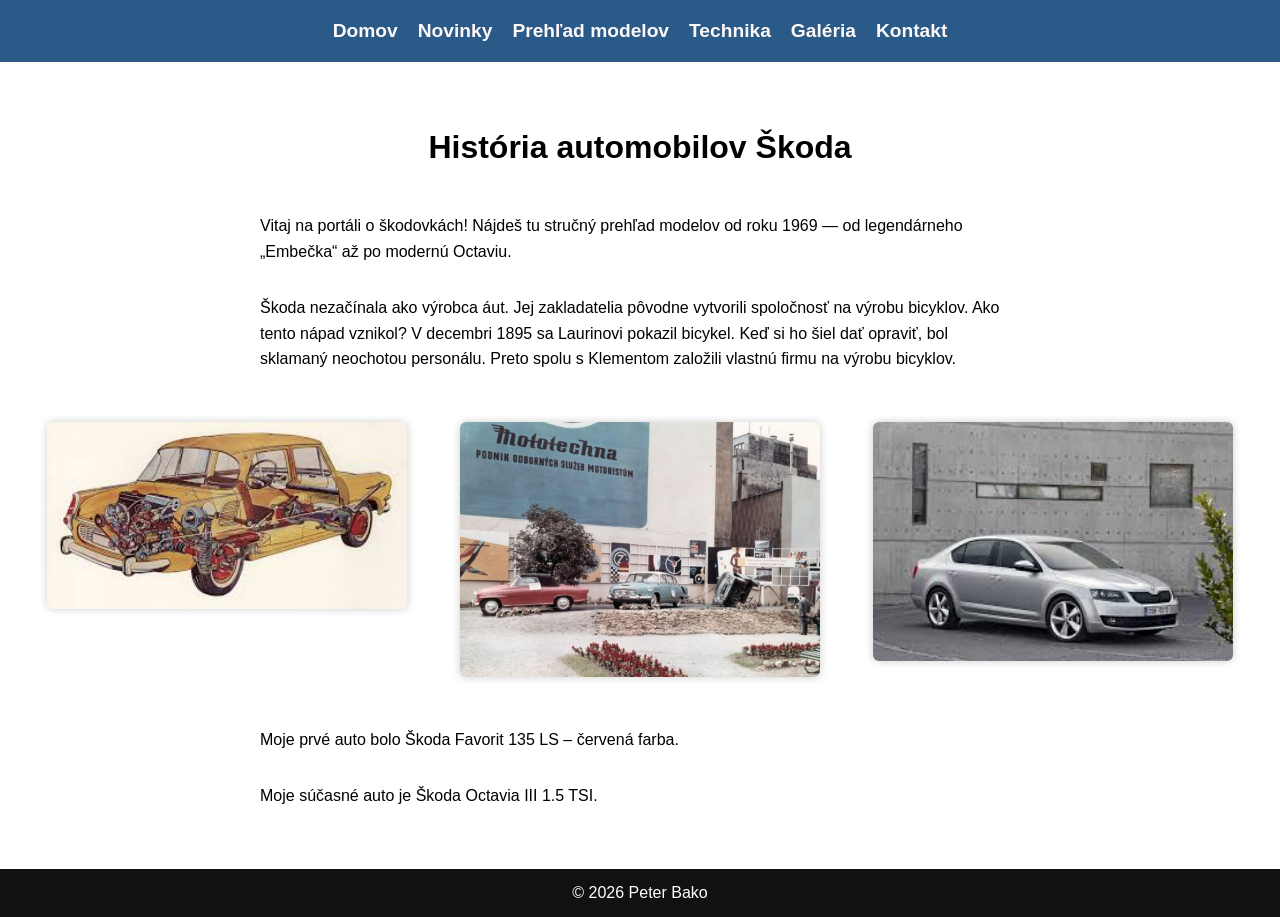
<file: index.html>
<!DOCTYPE html>
<html lang="sk">
<head>
    <meta charset="UTF-8">
    <title>Historia automobilov Skoda</title>
    <link rel="stylesheet" href="css/style.css">
    <meta name="description" content="Historia automobilov Skoda">
    <meta name="author" content="Peter Bako">
    <meta name="keywords" content="skoda, historia skodoviek">
    <meta name="viewport" content="width=device-width, initial-scale=1.0">

</head>

<body>

<nav>
    <a href="index.html">Domov</a>
    <a href="novinky.html">Novinky</a>
    <a href="models.html">Prehľad modelov</a>
    <a href="technika.html">Technika</a>
    <a href="galeria.html">Galéria</a>
    <a href="kontakt.html">Kontakt</a>
</nav>

<main class="main">
    <section class="uvod_text">
        <h1>História automobilov Škoda</h1>

        <p>
            Vitaj na portáli o škodovkách! Nájdeš tu stručný prehľad modelov od roku 1969 —
            od legendárneho „Embečka“ až po modernú Octaviu.
        </p>

        <br>

        <p>
            Škoda nezačínala ako výrobca áut. Jej zakladatelia pôvodne vytvorili spoločnosť na výrobu bicyklov.
            Ako tento nápad vznikol? V decembri 1895 sa Laurinovi pokazil bicykel. Keď si ho šiel dať opraviť,
            bol sklamaný neochotou personálu. Preto spolu s Klementom založili vlastnú firmu na výrobu bicyklov.
        </p>
    </section>

    <section class="galerka_uvod">
        <img src="image/embecko.jpg" alt="Škoda 100 0- Embečko">
        <img src="image/mototechna.jpg" alt="Mototechna - historická predajňa">
        <img src="image/octavia-silver3.jpg" alt="Škoda Octavia III strieborná">
    </section>

    <section class="uvod_text">
        <p>Moje prvé auto bolo Škoda Favorit 135 LS – červená farba.</p>
        <br>
        <p>Moje súčasné auto je Škoda Octavia III 1.5 TSI.</p>
    </section>
</main>

<footer>
    <p>&copy; 2026 Peter Bako</p>
</footer>

</body>
</html>
</file>
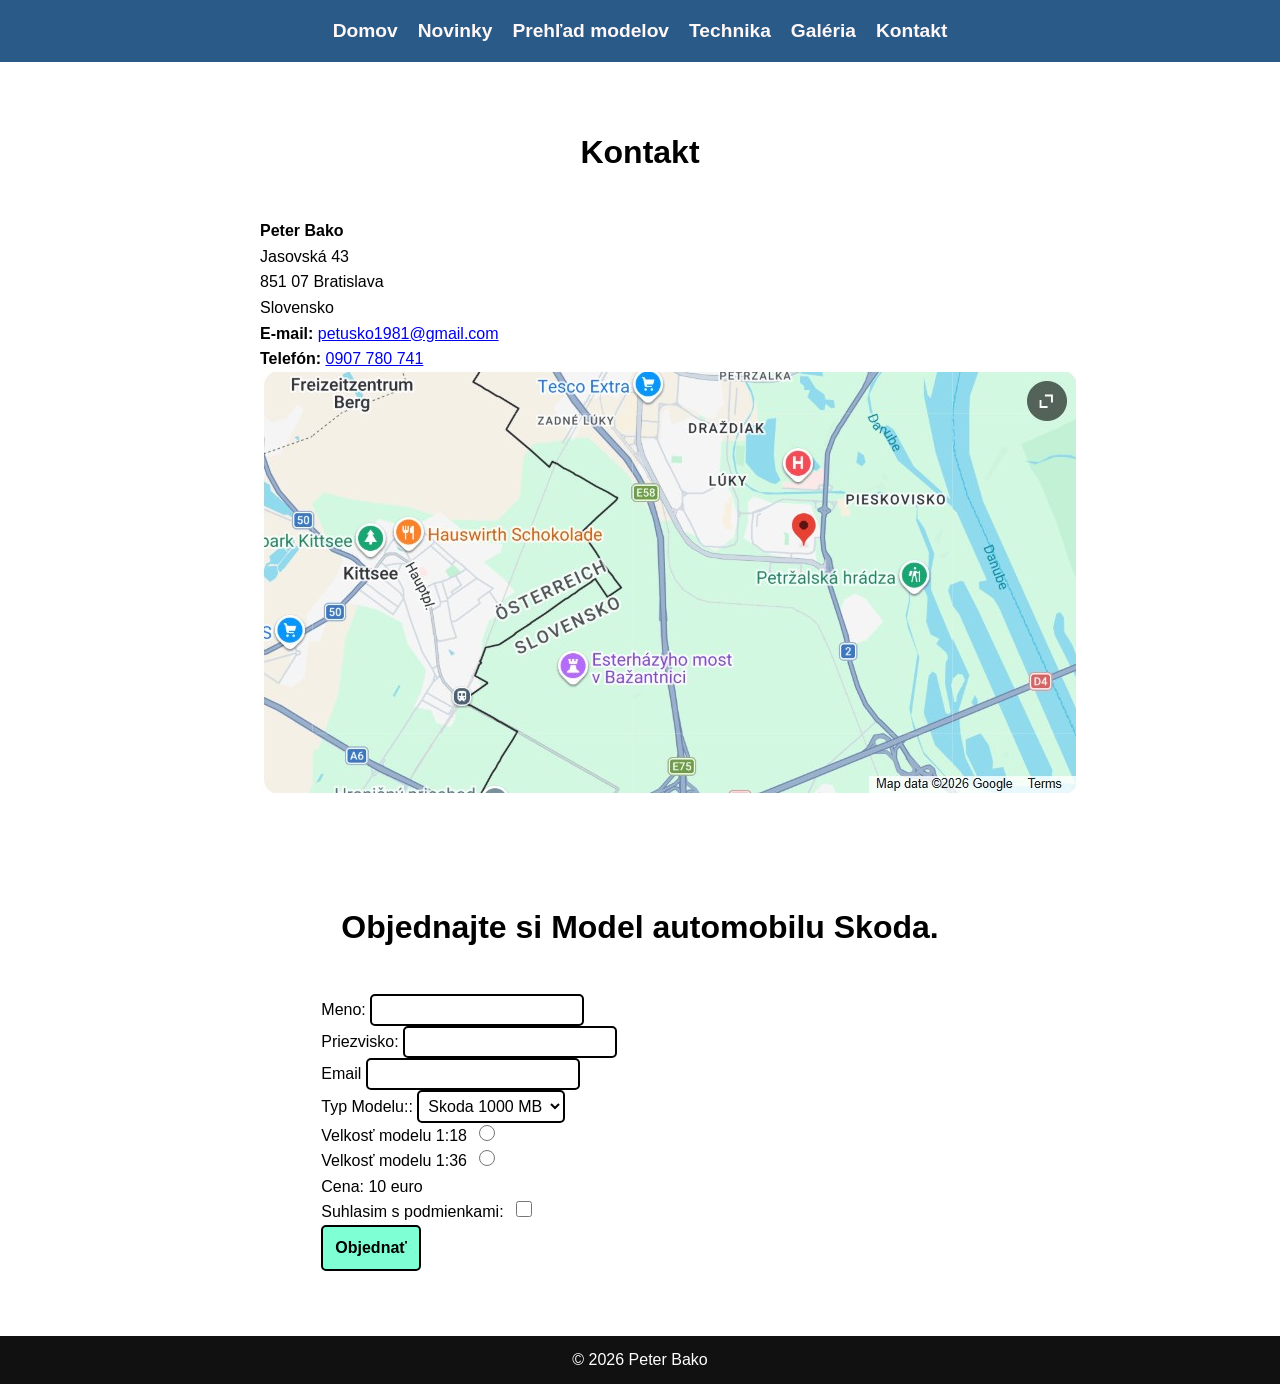
<file: kontakt.html>
<!DOCTYPE html>
<html lang="sk">
<head>
    <meta charset="UTF-8">
    <title>Historia automobilov Skoda</title>
    <link rel="stylesheet" href="css/style.css">
    <meta name="description" content="Historia automobilov Skoda">
    <meta name="author" content="Peter Bako">
    <meta name="keywords" content="skoda, historia skodoviek">
    <meta name="viewport" content="width=device-width, initial-scale=1.0">
    <script>
        /*vypocet ceny*/
        document.addEventListener('DOMContentLoaded', function() {

            const radios = document.querySelectorAll('input[name="velkostmodelu"]');
            const cenaDiv = document.getElementById('cena');

            radios.forEach(radio => {
                radio.addEventListener('change', function() {
                    if (this.value === '18') {
                        cenaDiv.textContent = 'Cena: 10€';
                    } else if (this.value === '36') {
                        cenaDiv.textContent = 'Cena: 20€';
                    }
                });
            });

        });
        /*validacia formularu*/
        document.addEventListener('DOMContentLoaded', function() {

            const form = document.getElementById('objednavka');

            form.addEventListener('submit', function(e) {

                const meno = document.getElementById('meno').value.trim();
                const priezvisko = document.getElementById('priezvisko').value.trim();
                const email = document.getElementById('email').value.trim();
                const radios = document.querySelectorAll('input[name="velkostmodelu"]');
                const suhlas = document.getElementById('suhlas');

                let chyba = "";

                // meno
                if (meno === "" || meno.length<3) {
                    chyba += "Zadaj meno<br>";
                }

                // priezvisko
                if (priezvisko === "" || priezvisko.length<3) {
                    chyba += "Zadaj priezvisko<br>";
                }

                // email
                if (!email.includes("@")) {
                    chyba += "Email musí obsahovať @<br>";
                }

                // radio
                let vybrate = false;
                radios.forEach(radio => {
                    if (radio.checked) {
                        vybrate = true;
                    }
                });

                if (!vybrate) {
                    chyba += "Vyber veľkosť modelu<br>";
                }

                // checkbox
                if (!suhlas.checked) {
                    chyba += "Musíš súhlasiť s podmienkami<br>";
                }

                if (chyba !== "") {
                    //alert(chyba);
                    let text_chyba = document.getElementById("text_chyba");
                    text_chyba.innerHTML = chyba;
                    e.preventDefault();
                }

            });

        });
    </script>
</head>

<body>

<nav>
    <a href="index.html">Domov</a>
    <a href="novinky.html">Novinky</a>
    <a href="models.html">Prehľad modelov</a>
    <a href="technika.html">Technika</a>
    <a href="galeria.html">Galéria</a>
    <a href="kontakt.html">Kontakt</a>
</nav>

<main class="main_kontakt">
    <section class="uvod_text">
        <h1>Kontakt</h1>
        <p>
            <strong>Peter Bako</strong><br>
            Jasovská 43<br>
            851 07 Bratislava<br>
            Slovensko
        </p>

        <p>
            <strong>E‑mail:</strong> <a href="mailto:petusko1981@gmail.com">petusko1981@gmail.com</a><br>
            <strong>Telefón:</strong> <a href="tel:0907780741">0907 780 741</a>
        </p>


            <img src="image/adresa.jpg" class="mapa" alt="Mapa – adresa" >

    </section>
    <section class="uvod_text">
        <h1>Objednajte si Model automobilu Skoda.</h1>
        <form action="/" id="objednavka" name="objednavka" method="post">
            <label for="meno">Meno:</label>
            <input type="text" name="meno" id="meno" required><br>
            <label for="priezvisko">Priezvisko:</label>
            <input type="text" name="priezvisko" id="priezvisko" required><br>
            <label for="email">Email</label>
            <input type="email" name="email" id="email" required><br>
            <label for="modeltyp">Typ Modelu::</label>
            <select id="modeltyp" name="modeltyp">
                <option value="Skoda1000">Skoda 1000 MB</option>
                <option value="Skoda120">Skoda 120</option>
                <option value="SkodaFavorit">Skoda Favorit</option>
                <option value="SkodaOctavia">Skoda Octavia</option>
            </select><br>
            <label for="18">Velkosť modelu 1:18</label>
            <input type="radio" class="radio18" name="velkostmodelu" value="18" id="18"><br>
            <label for="36">Velkosť modelu 1:36</label>
            <input type="radio" class="radio18" name="velkostmodelu" value="36" id="36"><br>
            <div id="cena">Cena: 10 euro</div>

            <label for="suhlas">Suhlasim s podmienkami:</label>
            <input type="checkbox" class="radio18" name="suhlas" id="suhlas"><br>

            <button type="submit">Objednať</button>
            <div id="text_chyba"></div>
        </form>
    </section>

</main>

<footer>
    <p>&copy; 2026 Peter Bako</p>
</footer>

</body>
</html>
</file>
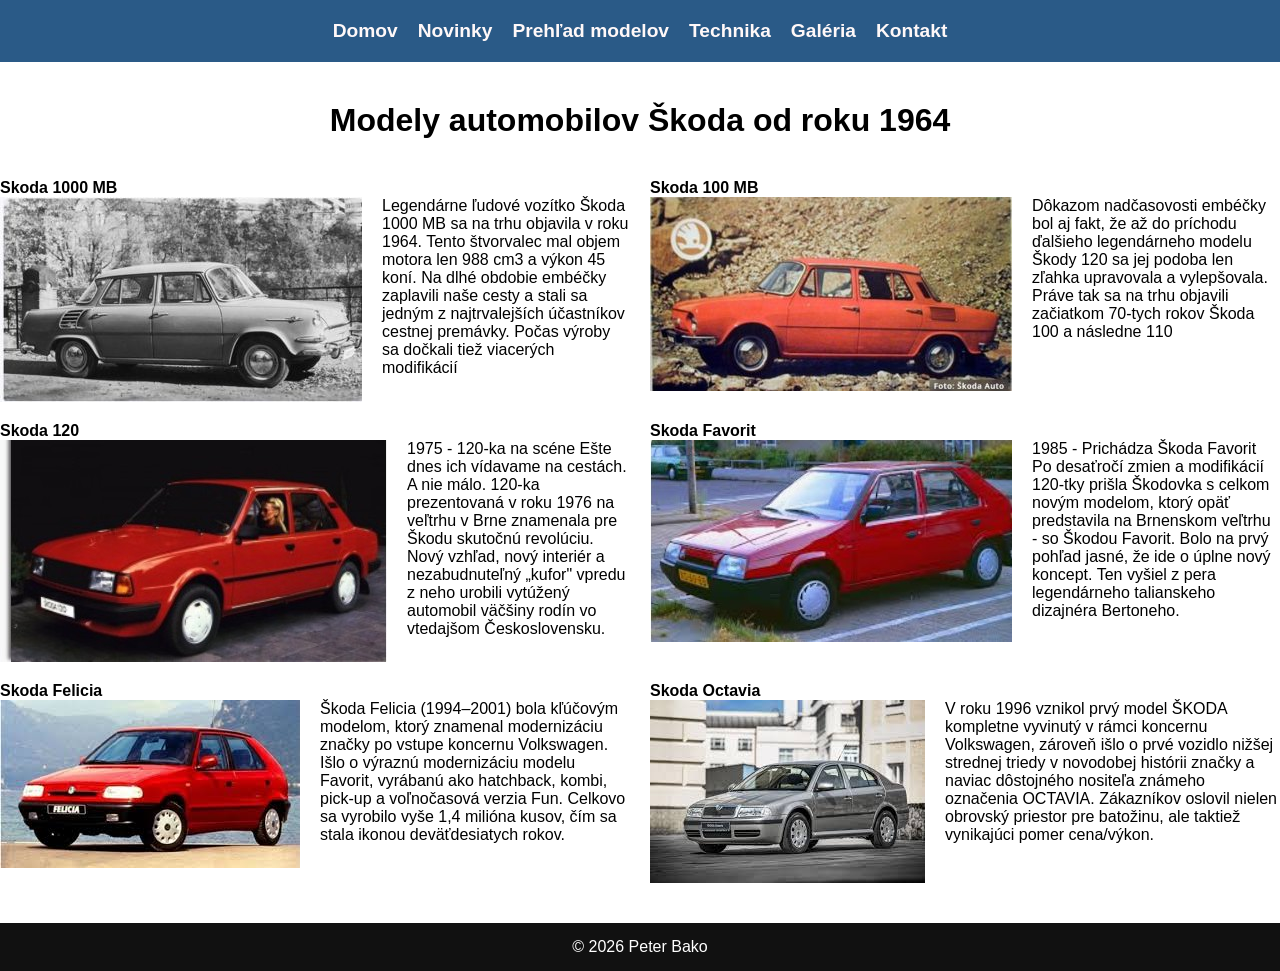
<file: models.html>
<!DOCTYPE html>
<html lang="sk">
<head>
    <meta charset="UTF-8">
    <title>Historia automobilov Skoda - models</title>
    <link rel="stylesheet" href="css/style.css">
    <meta name="description" content="Historia automobilov Skoda">
    <meta name="author" content="Peter Bako">
    <meta name="keywords" content="skoda, historia skodoviek">
    <meta name="viewport" content="width=device-width, initial-scale=1.0">

</head>

<body>

<nav>
    <a href="index.html">Domov</a>
    <a href="novinky.html">Novinky</a>
    <a href="models.html">Prehľad modelov</a>
    <a href="technika.html">Technika</a>
    <a href="galeria.html">Galéria</a>
    <a href="kontakt.html">Kontakt</a>
</nav>

<main class="">
    <h1>Modely automobilov Škoda od roku 1964</h1>
    <section class="mmodely">
        <div class="">
            <h3>Skoda 1000 MB</h3>
            <article class="modely_riadok">
                <img src="image/s1000cb.jpg" alt="skoda 1000 MB">
                <p>Legendárne ľudové vozítko Škoda 1000 MB sa na trhu objavila v roku 1964. Tento štvorvalec mal objem
                    motora
                    len 988 cm3 a výkon 45 koní. Na dlhé obdobie embéčky zaplavili naše cesty a stali sa jedným z
                    najtrvalejších
                    účastníkov cestnej premávky. Počas výroby sa dočkali tiež viacerých modifikácií</p>
            </article>
        </div>
        <div class="">
            <h3>Skoda 100 MB</h3>
            <article class="modely_riadok">
                <img src="image/skoda100.jpg" alt="skoda 100 MB">
                <p>Dôkazom nadčasovosti embéčky bol aj fakt, že až do príchodu ďalšieho legendárneho modelu Škody 120 sa
                    jej
                    podoba len zľahka upravovala a vylepšovala. Práve tak sa na trhu objavili začiatkom 70-tych rokov
                    Škoda
                    100 a následne 110</p>
            </article>
        </div>

        <div>

            <h3>Skoda 120</h3>
            <article class="modely_riadok">
                <img src="image/skoda120.jpg" alt="skoda 120">
                <p>1975 - 120-ka na scéne
                    Ešte dnes ich vídavame na cestách. A nie málo. 120-ka prezentovaná v roku 1976 na veľtrhu v Brne
                    znamenala pre Škodu skutočnú revolúciu. Nový vzhľad, nový interiér a nezabudnuteľný „kufor" vpredu z
                    neho urobili vytúžený automobil väčšiny rodín vo vtedajšom Československu.
                </p>

            </article>
        </div>
        <div class="">

            <h3>Skoda Favorit</h3>
            <article class="modely_riadok">
                <img src="image/sfavorit.jpg" alt="skoda Favorit">
                <p>1985 - Prichádza Škoda Favorit
                    Po desaťročí zmien a modifikácií 120-tky prišla Škodovka s celkom novým modelom, ktorý opäť
                    predstavila
                    na Brnenskom veľtrhu - so Škodou Favorit. Bolo na prvý pohľad jasné, že ide o úplne nový koncept.
                    Ten
                    vyšiel z pera legendárneho talianskeho dizajnéra Bertoneho.
                </p>


            </article>
        </div>
        <div class="">
            <h3>Skoda Felicia</h3>
            <article class="modely_riadok">
                <img src="image/skodafelicia.jpg" alt="skoda Felicia">
                <p>Škoda Felicia (1994–2001) bola kľúčovým modelom, ktorý znamenal modernizáciu značky po vstupe
                    koncernu Volkswagen. Išlo o výraznú modernizáciu modelu Favorit, vyrábanú ako hatchback, kombi,
                    pick-up a voľnočasová verzia Fun. Celkovo sa vyrobilo vyše 1,4 milióna kusov, čím sa stala ikonou
                    deväťdesiatych rokov. </p>
            </article>
        </div>
        <div class="">
            <h3>Skoda Octavia</h3>
            <article class="modely_riadok">
                <img src="image/octavia1.jpg" alt="skoda Octavia">
                <p>V roku 1996 vznikol prvý model ŠKODA kompletne vyvinutý v rámci koncernu Volkswagen, zároveň išlo o
                    prvé vozidlo nižšej strednej triedy v novodobej histórii značky a naviac dôstojného nositeľa známeho
                    označenia OCTAVIA. Zákazníkov oslovil nielen obrovský priestor pre batožinu, ale taktiež vynikajúci
                    pomer cena/výkon.</p>
            </article>
        </div>
    </section>
</main>


<footer>
    <p>&copy; 2026 Peter Bako</p>
</footer>

</body>
</html>
</file>
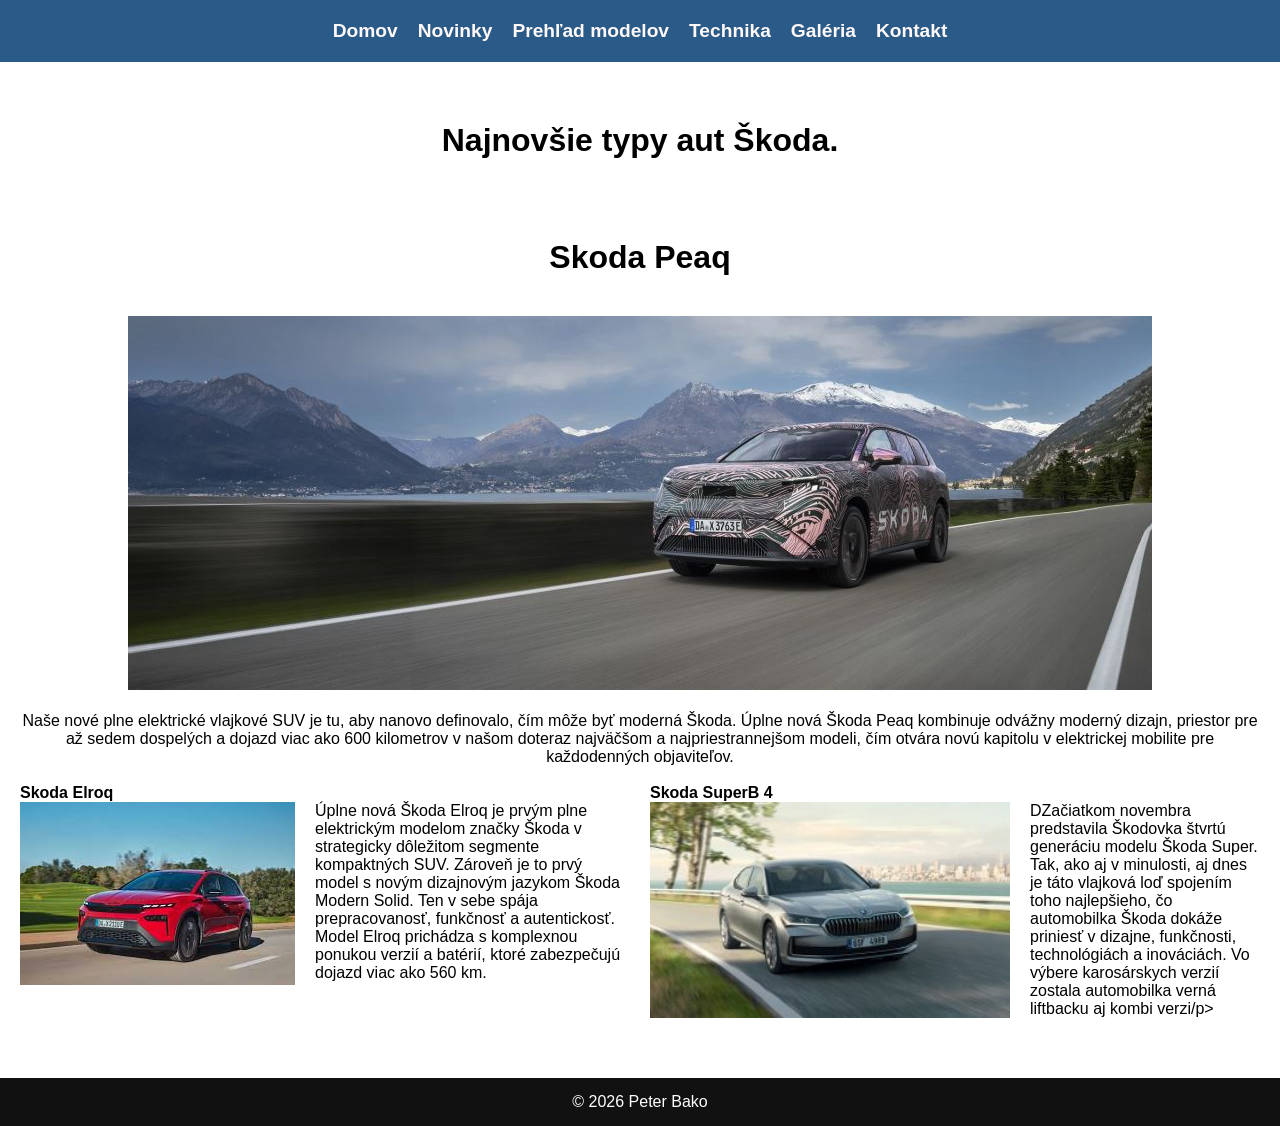
<file: novinky.html>
<!DOCTYPE html>
<html lang="sk">
<head>
    <meta charset="UTF-8">
    <title>Historia automobilov Skoda - models</title>
    <link rel="stylesheet" href="css/style.css">
    <meta name="description" content="Historia automobilov Skoda">
    <meta name="author" content="Peter Bako">
    <meta name="keywords" content="skoda, historia skodoviek">
    <meta name="viewport" content="width=device-width, initial-scale=1.0">


</head>

<body>

<nav>
    <a href="index.html">Domov</a>
    <a href="novinky.html">Novinky</a>
    <a href="models.html">Prehľad modelov</a>
    <a href="technika.html">Technika</a>
    <a href="galeria.html">Galéria</a>
    <a href="kontakt.html">Kontakt</a>
</nav>

<main class="main_novinky">
    <h1>Najnovšie typy aut Škoda.</h1>
    <section>
        <h1>Skoda Peaq</h1>
        <div style="text-align: center;">
            <img src="image/skodapeaq.jpg" alt="skoda">
            <br>
            <br>
            <p>
                Naše nové plne elektrické vlajkové SUV je tu, aby nanovo definovalo, čím môže byť moderná Škoda. Úplne
                nová Škoda Peaq kombinuje odvážny moderný dizajn, priestor pre</p> <p> až sedem dospelých a dojazd viac ako 600
                kilometrov v našom doteraz najväčšom a najpriestrannejšom modeli, čím otvára novú kapitolu v elektrickej
                mobilite pre každodenných objaviteľov.
            </p>
            <br>
        </div>
    </section>
    <section class="mmodely">
        <div class="">
            <h3>Skoda Elroq</h3>
            <article class="modely_riadok">
                <img src="image/selroq.jpg" alt="skoda 1000 MB">
                <p>Úplne nová Škoda Elroq je prvým plne elektrickým modelom značky Škoda v strategicky dôležitom
                    segmente kompaktných SUV. Zároveň je to prvý model s novým dizajnovým jazykom Škoda Modern Solid.
                    Ten v sebe spája prepracovanosť, funkčnosť a autentickosť. Model Elroq prichádza s komplexnou
                    ponukou verzií a batérií, ktoré zabezpečujú dojazd viac ako 560 km.</p>
            </article>
        </div>
        <div class="">
            <h3>Skoda SuperB 4</h3>
            <article class="modely_riadok">
                <img src="image/skodasuper4.jpg" alt="skoda Super4">
                <p>DZačiatkom novembra predstavila Škodovka štvrtú generáciu modelu Škoda Super. Tak, ako aj v
                    minulosti, aj dnes je táto vlajková loď spojením toho najlepšieho, čo automobilka Škoda dokáže
                    priniesť v dizajne, funkčnosti, technológiách a inováciách. Vo výbere karosárskych verzií zostala
                    automobilka verná liftbacku aj kombi verzi/p>

            </article>
        </div>
    </section>
</main>


<footer>
    <p>&copy; 2026 Peter Bako</p>
</footer>

</body>
</html>
</file>
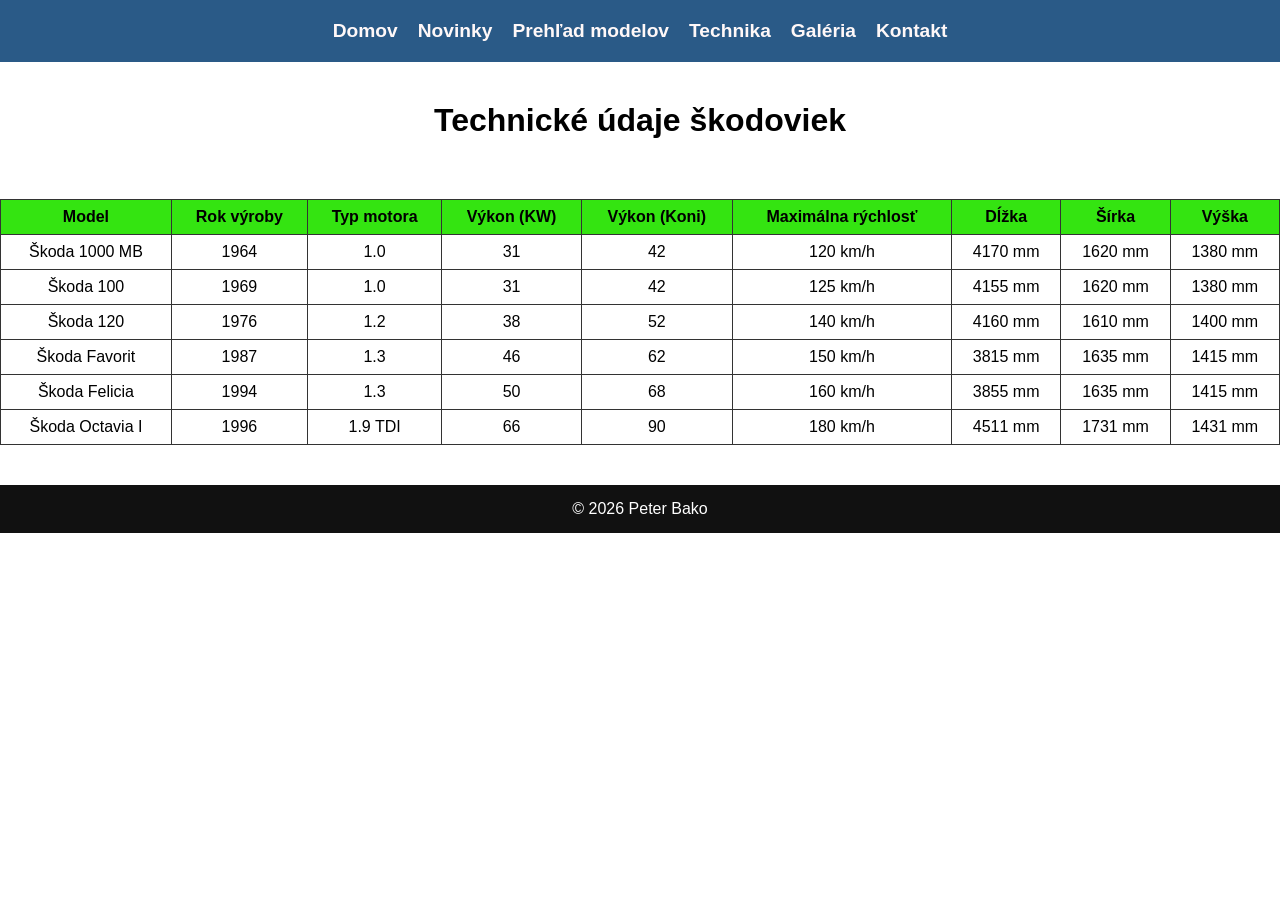
<file: technika.html>
<!DOCTYPE html>
<html lang="sk">
<head>
    <meta charset="UTF-8">
    <title>Technické údaje škodoviek</title>
    <link rel="stylesheet" href="css/style.css">
    <meta name="description" content="Historia automobilov Skoda">
    <meta name="author" content="Peter Bako">
    <meta name="keywords" content="skoda, historia skodoviek">
    <meta name="viewport" content="width=device-width, initial-scale=1.0">

</head>

<body>

<nav>
    <a href="index.html">Domov</a>
    <a href="novinky.html">Novinky</a>
    <a href="models.html">Prehľad modelov</a>
    <a href="technika.html">Technika</a>
    <a href="galeria.html">Galéria</a>
    <a href="kontakt.html">Kontakt</a>
</nav>

<main class="">
    <h1>Technické údaje škodoviek</h1>

</main>
<section>
    <table>
        <thead>
        <tr>
            <th>Model</th>
            <th>Rok výroby</th>
            <th>Typ motora</th>
            <th>Výkon (KW)</th>
            <th>Výkon (Koni)</th>
            <th>Maximálna rýchlosť</th>
            <th>Dĺžka</th>
            <th>Šírka</th>
            <th>Výška</th>
        </tr>
        </thead>

        <tbody id="tabulka"></tbody>
    </table>

    <script>
        function nacitajAuta() {
            const xhr = new XMLHttpRequest();

            xhr.open("GET", "json/udaje.json", true);

            xhr.onload = function () {
                if (xhr.status === 200) {
                    const data = JSON.parse(xhr.responseText);
                    const tabulka = document.getElementById("tabulka");

                    data.auta.forEach(auto => {
                        const riadok = `
              <tr>
                <td>${auto.model}</td>
                <td>${auto.rok}</td>
                <td>${auto.motor.typ}</td>
                <td>${auto.motor.vykon.kw}</td>
                <td>${auto.motor.vykon.koni}</td>
                <td>${auto.motor.maximalna_rychlost} km/h</td>
                <td>${auto.rozmery.dlzka} mm</td>
                <td>${auto.rozmery.sirka} mm</td>
                <td>${auto.rozmery.vyska} mm</td>
              </tr>
            `;

                        tabulka.innerHTML += riadok;
                    });
                }
            };

            xhr.send();
        }

        nacitajAuta();
    </script>
</section>


<footer>
    <p>&copy; 2026 Peter Bako</p>
</footer>

</body>
</html>
</file>
<file: css/style.css>
* {
    margin: 0;
    padding: 0;
    box-sizing: border-box;
    font-size: 16px;
}

body {
    font-family: 'Inter', Arial, sans-serif;
    #background-color: #ffffff;
    color: black;
    }

h1 {
    font-size: 2rem;
    text-align: center;
    padding: 40px 20px;
}


nav {
    font-size: 1rem;
    background: #2a5a87;
    padding: 20px;
    display: flex;
    justify-content: center;
    gap: 20px;
    font-weight: bold;
}

nav a {
    color: #fff8f8;
    font-size: 1.2rem;
    text-decoration: none;
    font-weight: bold;
}

nav a:hover {
    color: red;
    text-decoration: underline;
}

.main_kontakt {
    display: flex;
    flex-direction: row;
    gap: 20px 20px;
    padding: 5px;
    align-items: flex-start;
    justify-content: center;
    flex-wrap: wrap;


}

.main_novinky {
    display: flex;
    flex-direction: column;
    padding: 20px;
    align-items: center;
    justify-content: center;
    flex-wrap: wrap;

img {
    object-fit: cover;
}
}

/* TEXTOVÉ SEKCIe */
.uvod_text {
    max-width: 800px;
    margin: 0 auto;
    padding: 20px;
    font-size: 1.2rem;
    line-height: 1.6;
}

/* GALÉRIA – GRID */
.galerka_uvod {
    display: grid;
    grid-template-columns: repeat(auto-fit, minmax(260px, 1fr));
    gap: 20px;
    padding: 30px;
    justify-items: center;
}

.galerka_uvod img {
    width: 100%;
    max-width: 360px;
    height: auto;
    border-radius: 6px;
    box-shadow: 0 0 8px rgba(0, 0, 0, 0.2);
}

footer {
    background: #111;
    color: white;
    text-align: center;
    padding: 15px;
    margin-top: 40px;
}

.mapa img {
    display: block;
    margin: 20px auto;
    border-radius: 8px;

}

.mmodely {
    display: grid;
    grid-template-columns: 1fr 1fr;
    gap: 20px;

}

.modely_riadok {
    display: flex;
    flex-direction: row;
    gap: 20px;
}

.modely_riadok-otoc {
    display: flex;
    flex-direction: row-reverse;
    gap: 20px;

}
/*stylovanie formularu*/
input, select, option, button {
    font-size: 1rem;
    border: 2px solid black;
    background-color: #ffffff;
    padding: 5px;
    border-radius: 5px;

}
button {
    background-color: aquamarine;
    padding: 12px;
    font-weight: bold;
}
button:hover {
    background-color: #d10f5a;
}
.radio18 {

    height: 1rem;
    width: 2rem;
    color: black;
    background-color: #eee;
    border-radius: 50%;

}


/*pre galeriu*/
.gallery {
    display: grid;
    grid-template-columns: repeat(auto-fill, minmax(180px, 1fr));
    gap: 12px;
    padding: 16px;
}

.gallery img {
    width: 100%;
    border-radius: 10px;
    cursor: pointer;
    transition: all 0.3s ease;
}

.gallery img:hover {
    transform: scale(1.05);
    filter: brightness(1.1);
}

/* Lightbox */
.lightbox {
    position: fixed;
    inset: 0;
    background: rgba(0,0,0,0.92);
    display: none;
    justify-content: center;
    align-items: center;
    z-index: 1000;
    animation: fadeIn 0.3s ease;
}

@keyframes fadeIn {
    from { opacity: 0 }
    to { opacity: 1 }
}

.lightbox img {
    max-width: 92%;
    max-height: 85%;
    border-radius: 12px;
    box-shadow: 0 0 40px rgba(0,0,0,0.8);
    animation: zoomIn 0.3s ease;
}

@keyframes zoomIn {
    from { transform: scale(0.9); opacity: 0 }
    to { transform: scale(1); opacity: 1 }
}

/* Close button */
.close {
    position: absolute;
    top: 20px;
    right: 25px;
    font-size: 32px;
    cursor: pointer;
    color: white;
    opacity: 0.8;
    transition: 0.2s;
}

.close:hover {
    opacity: 1;
    transform: scale(1.2);
}

/* Arrows */
.arrow {
    position: absolute;
    top: 50%;
    transform: translateY(-50%);
    font-size: 40px;
    color: red;
    cursor: pointer;
    padding: 10px;
    user-select: none;
    opacity: 0.7;
    transition: 0.2s;
}

.arrow:hover {
    opacity: 1;
    transform: translateY(-50%) scale(1.2);
}

.arrow.left {
    left: 20px;
}

.arrow.right {
    right: 20px;
}
table {
    width: 100%;
    border-collapse: collapse;
    margin-top: 20px;
}

th, td {
    border: 1px solid #333;
    padding: 8px;
    text-align: center;
}

th {
    background-color: #34e411;
}
#text_chyba {
    color: red;
    font-weight: bold;
    font-size: 1.5rem;
}
</file>
